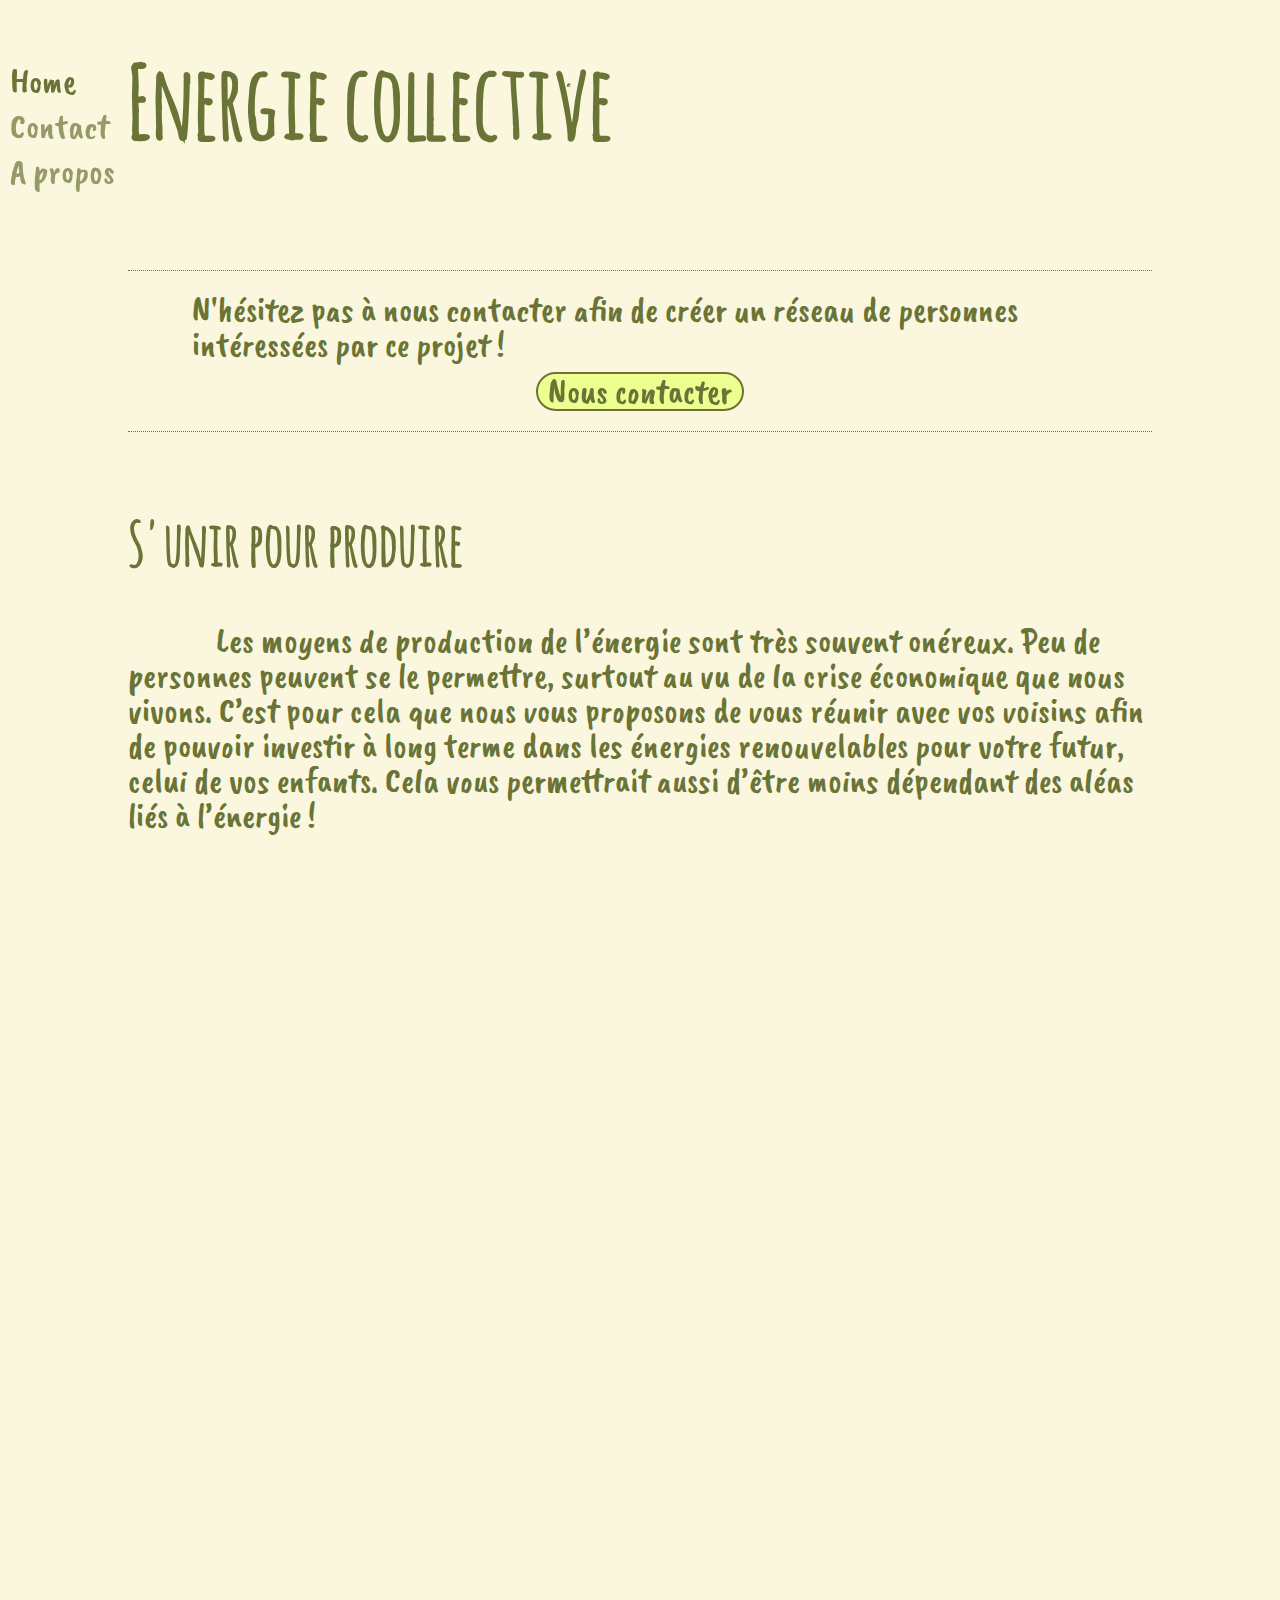
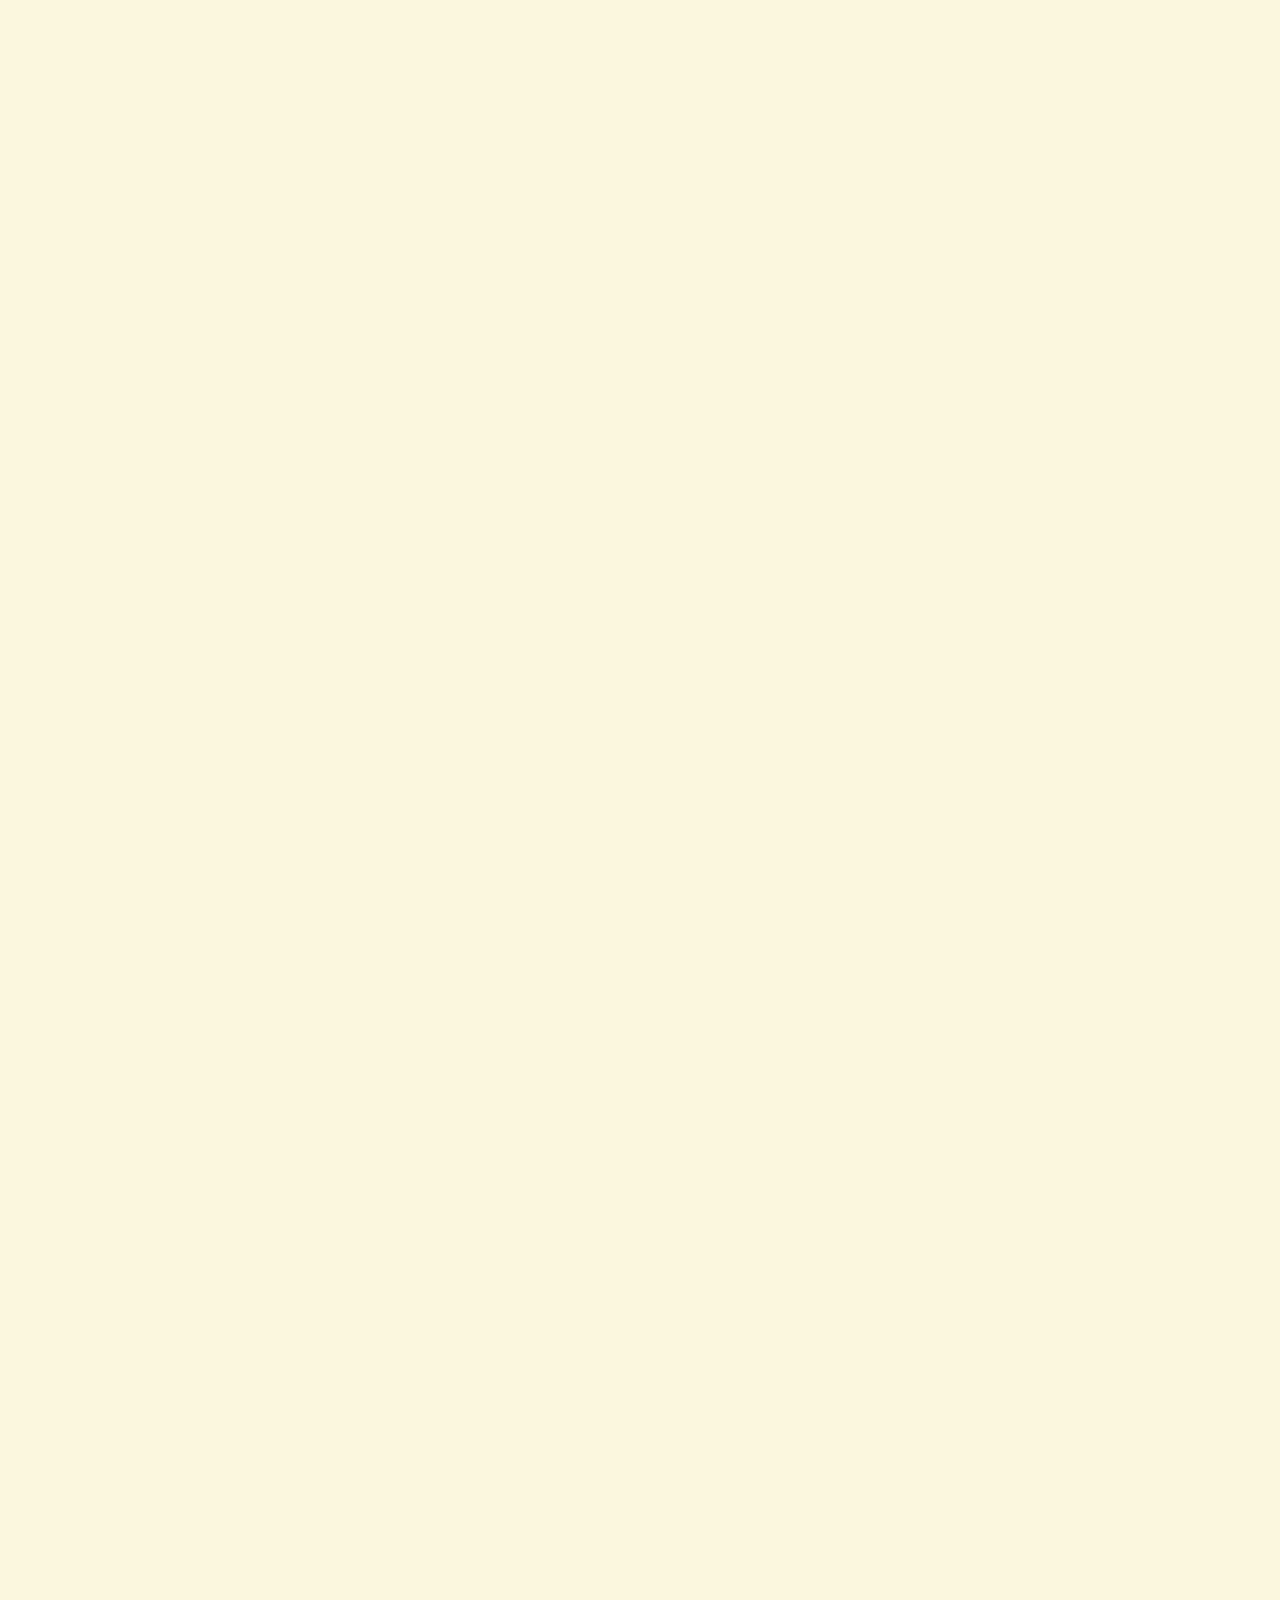
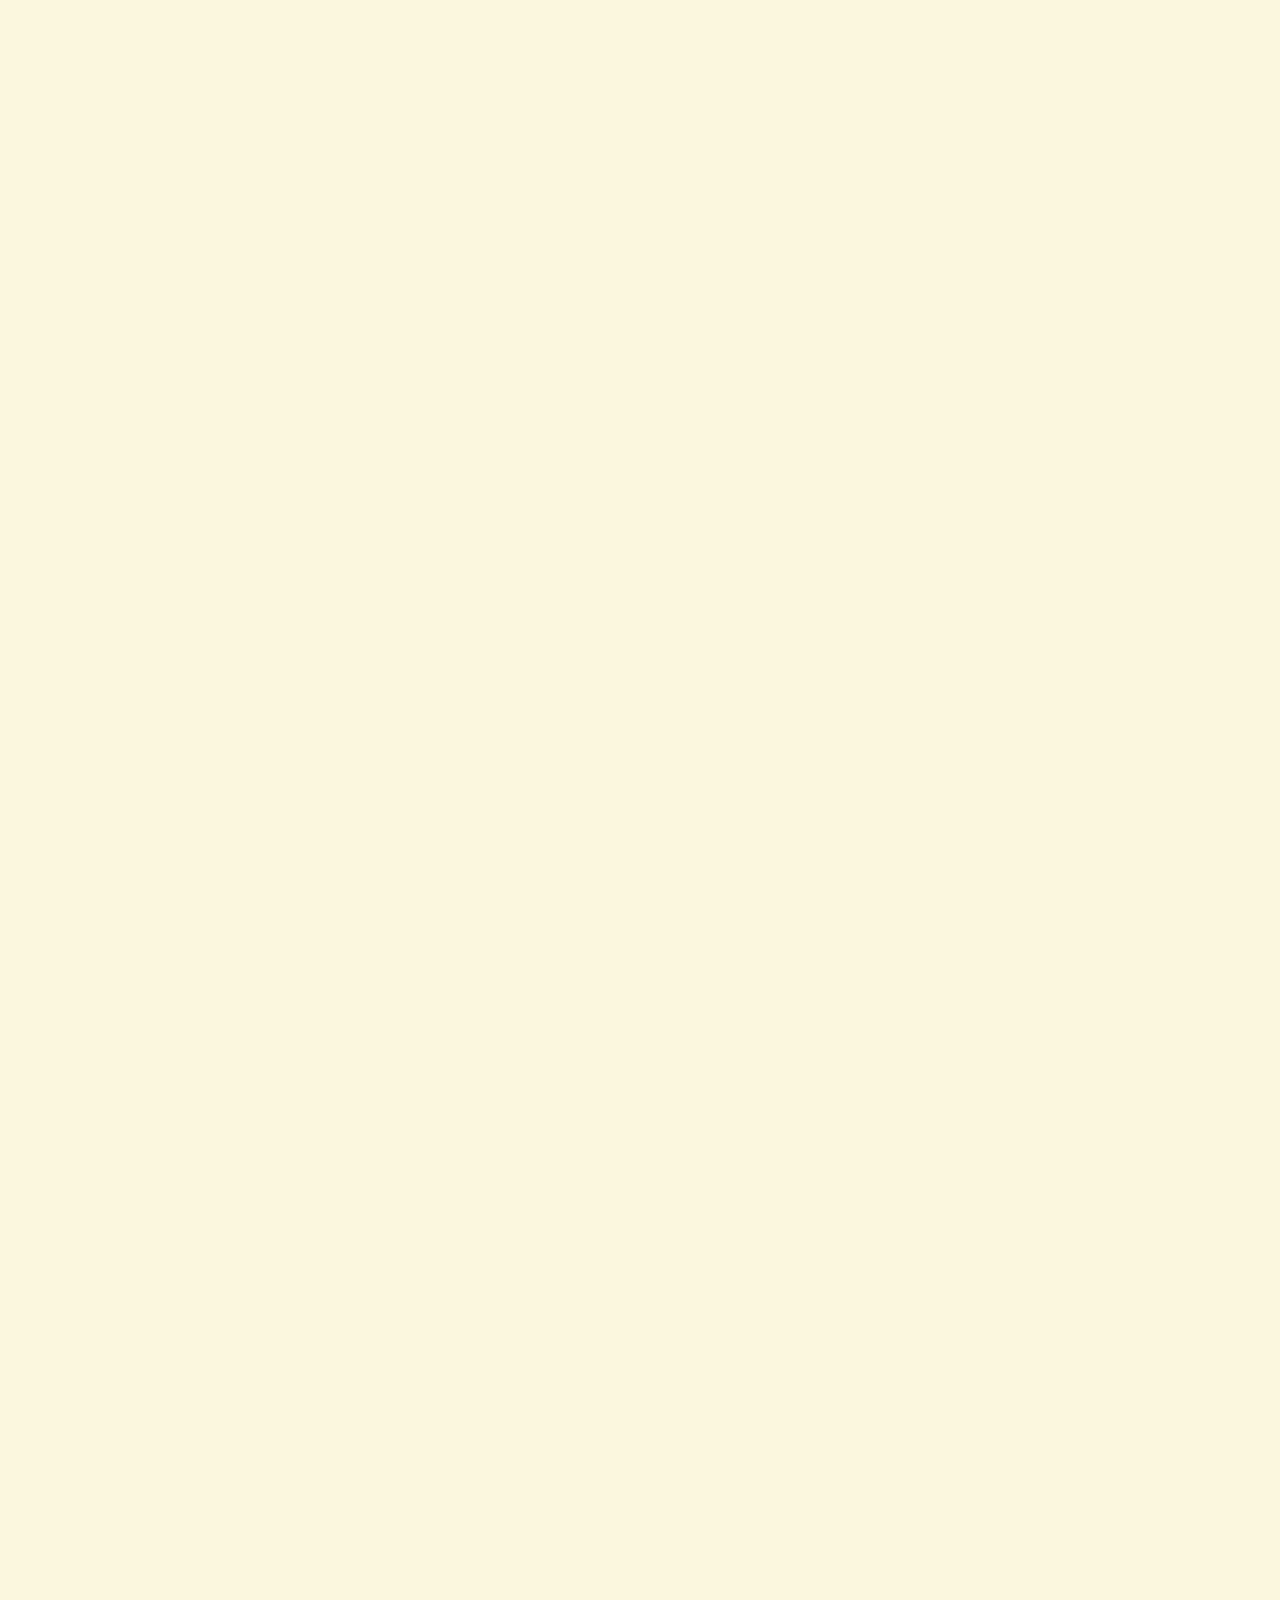
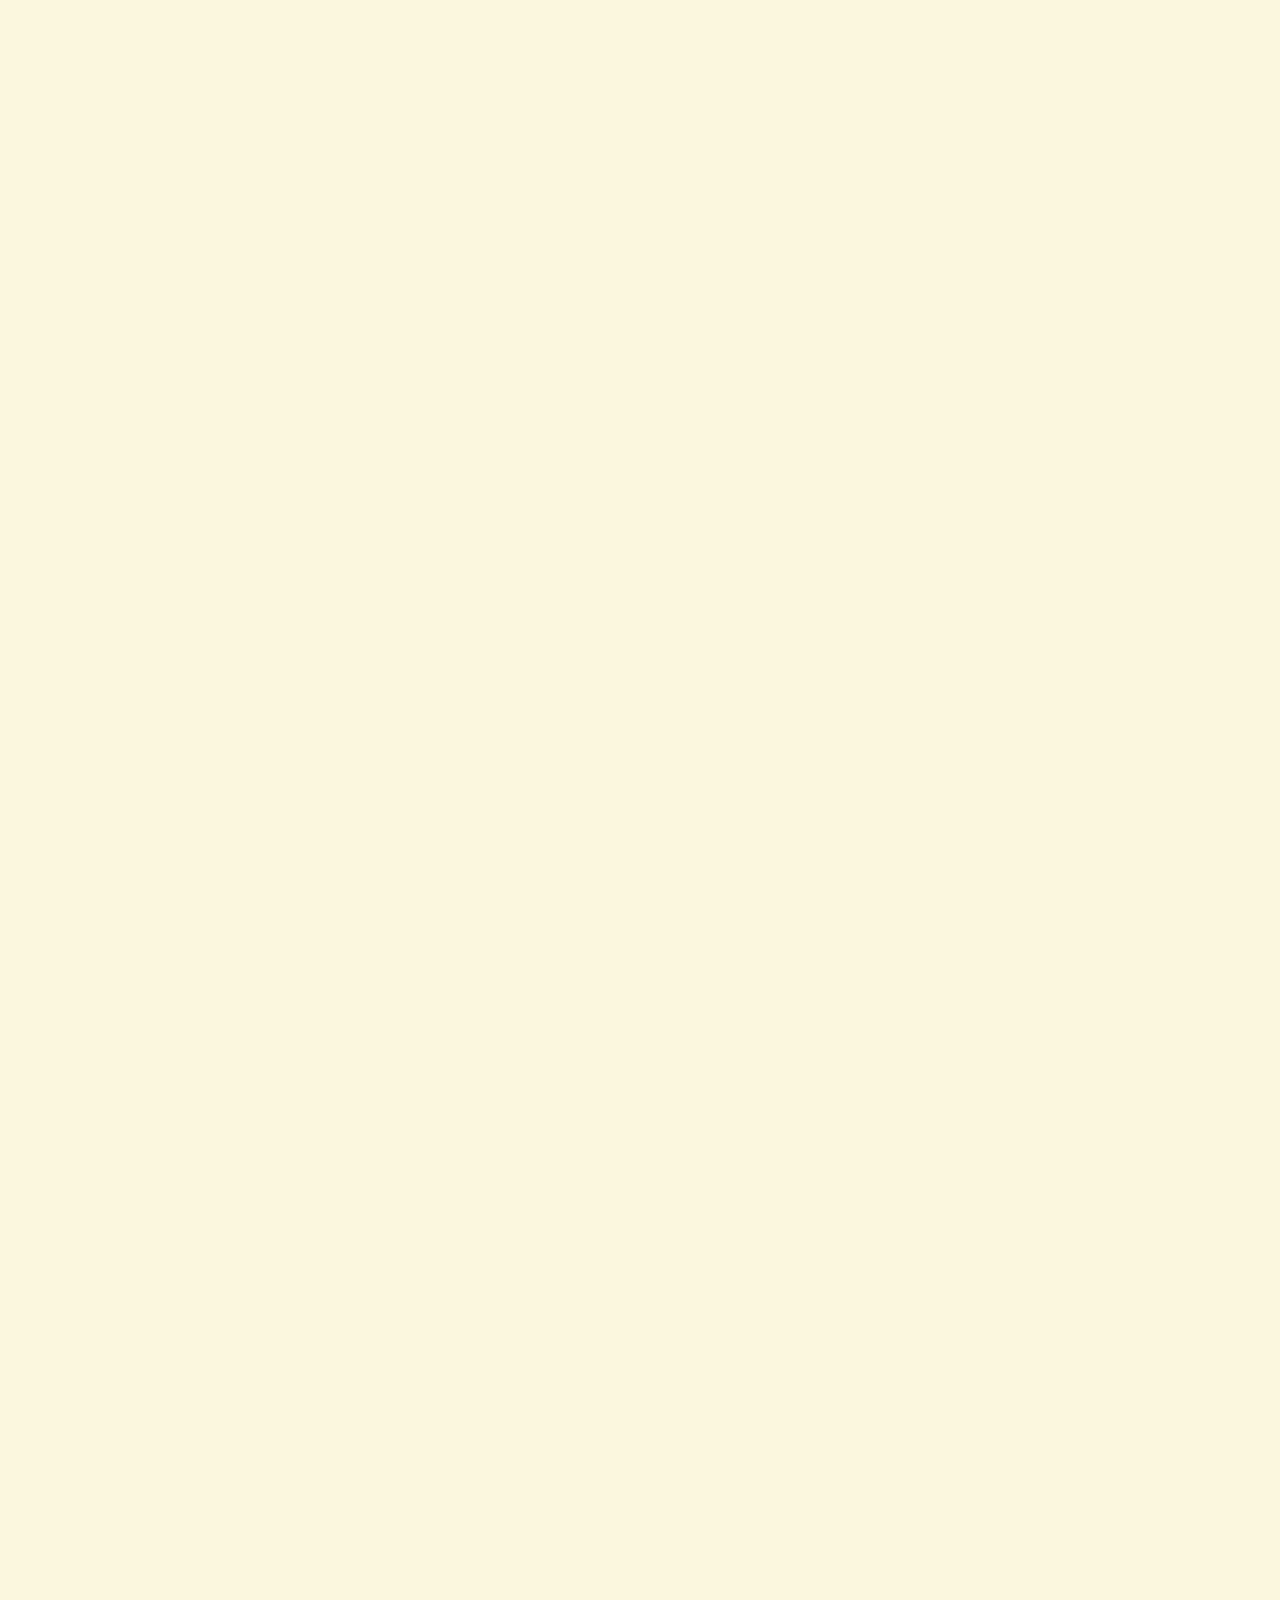
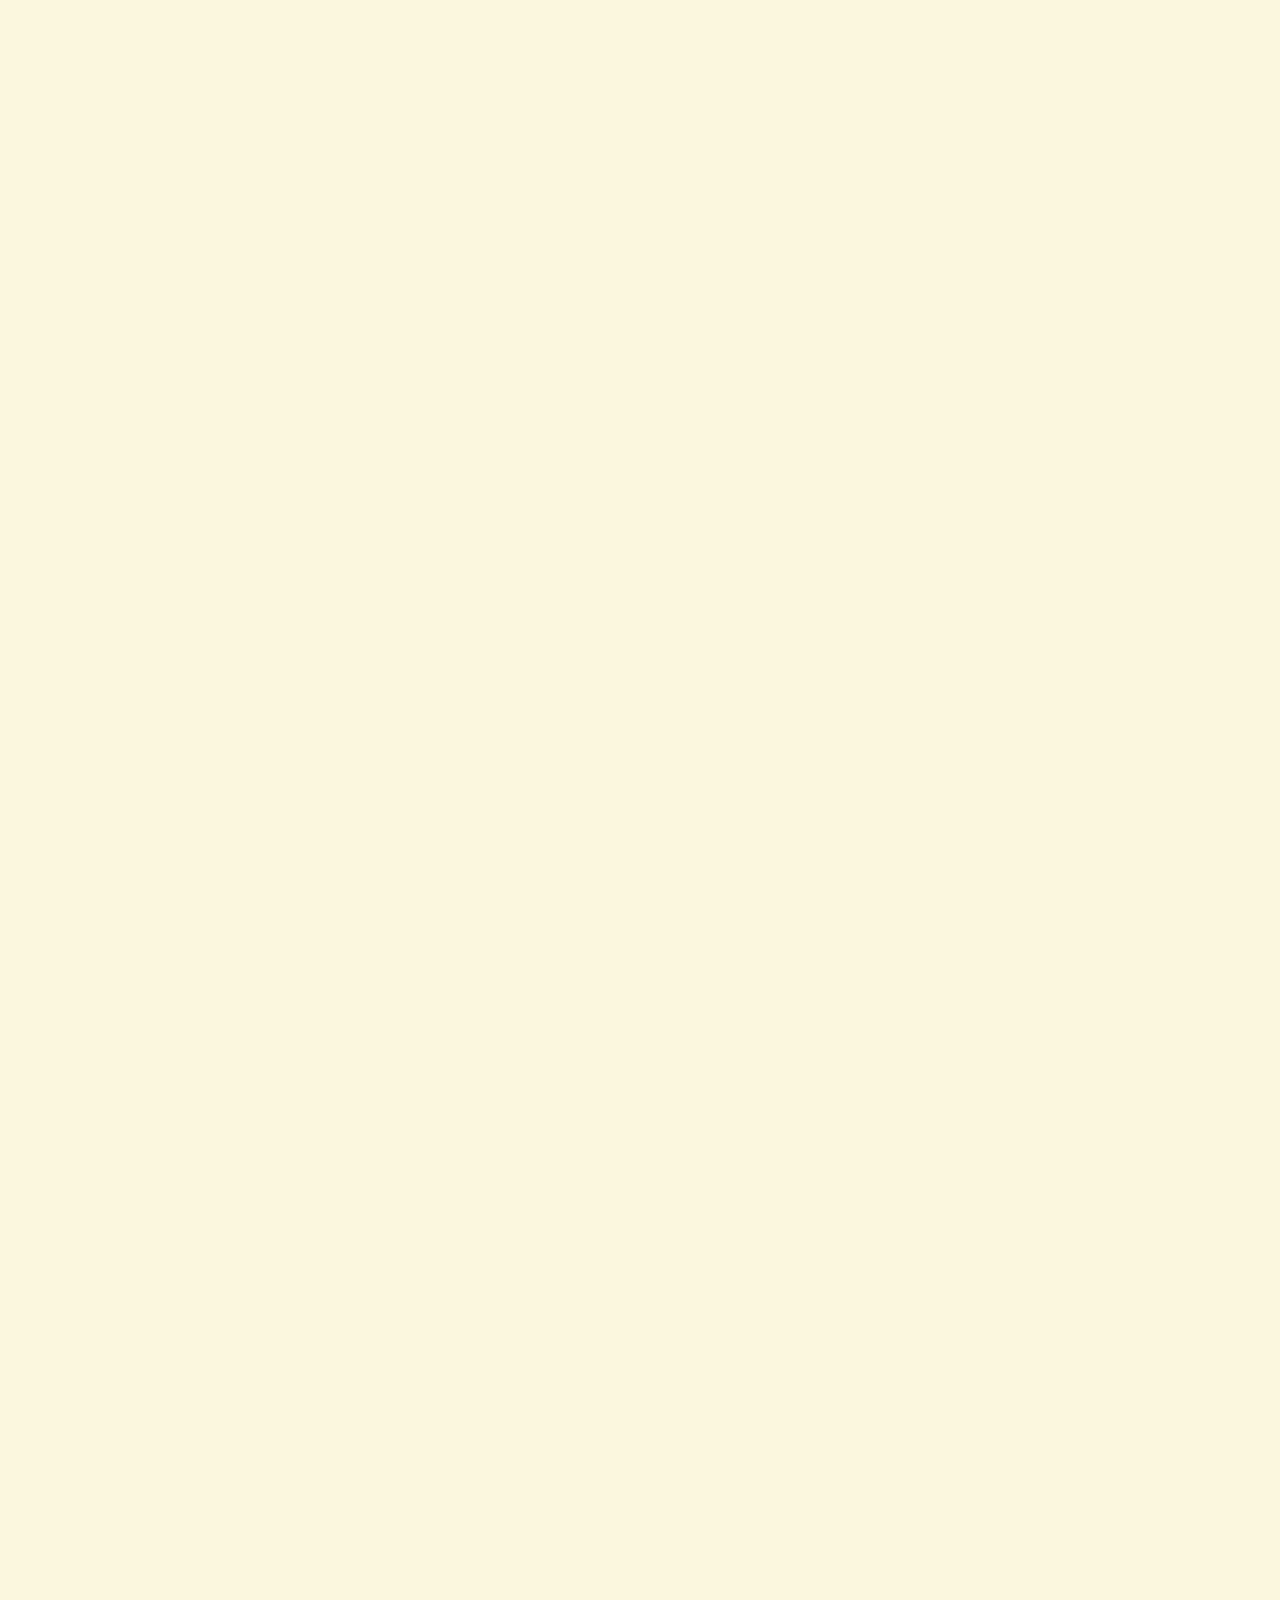
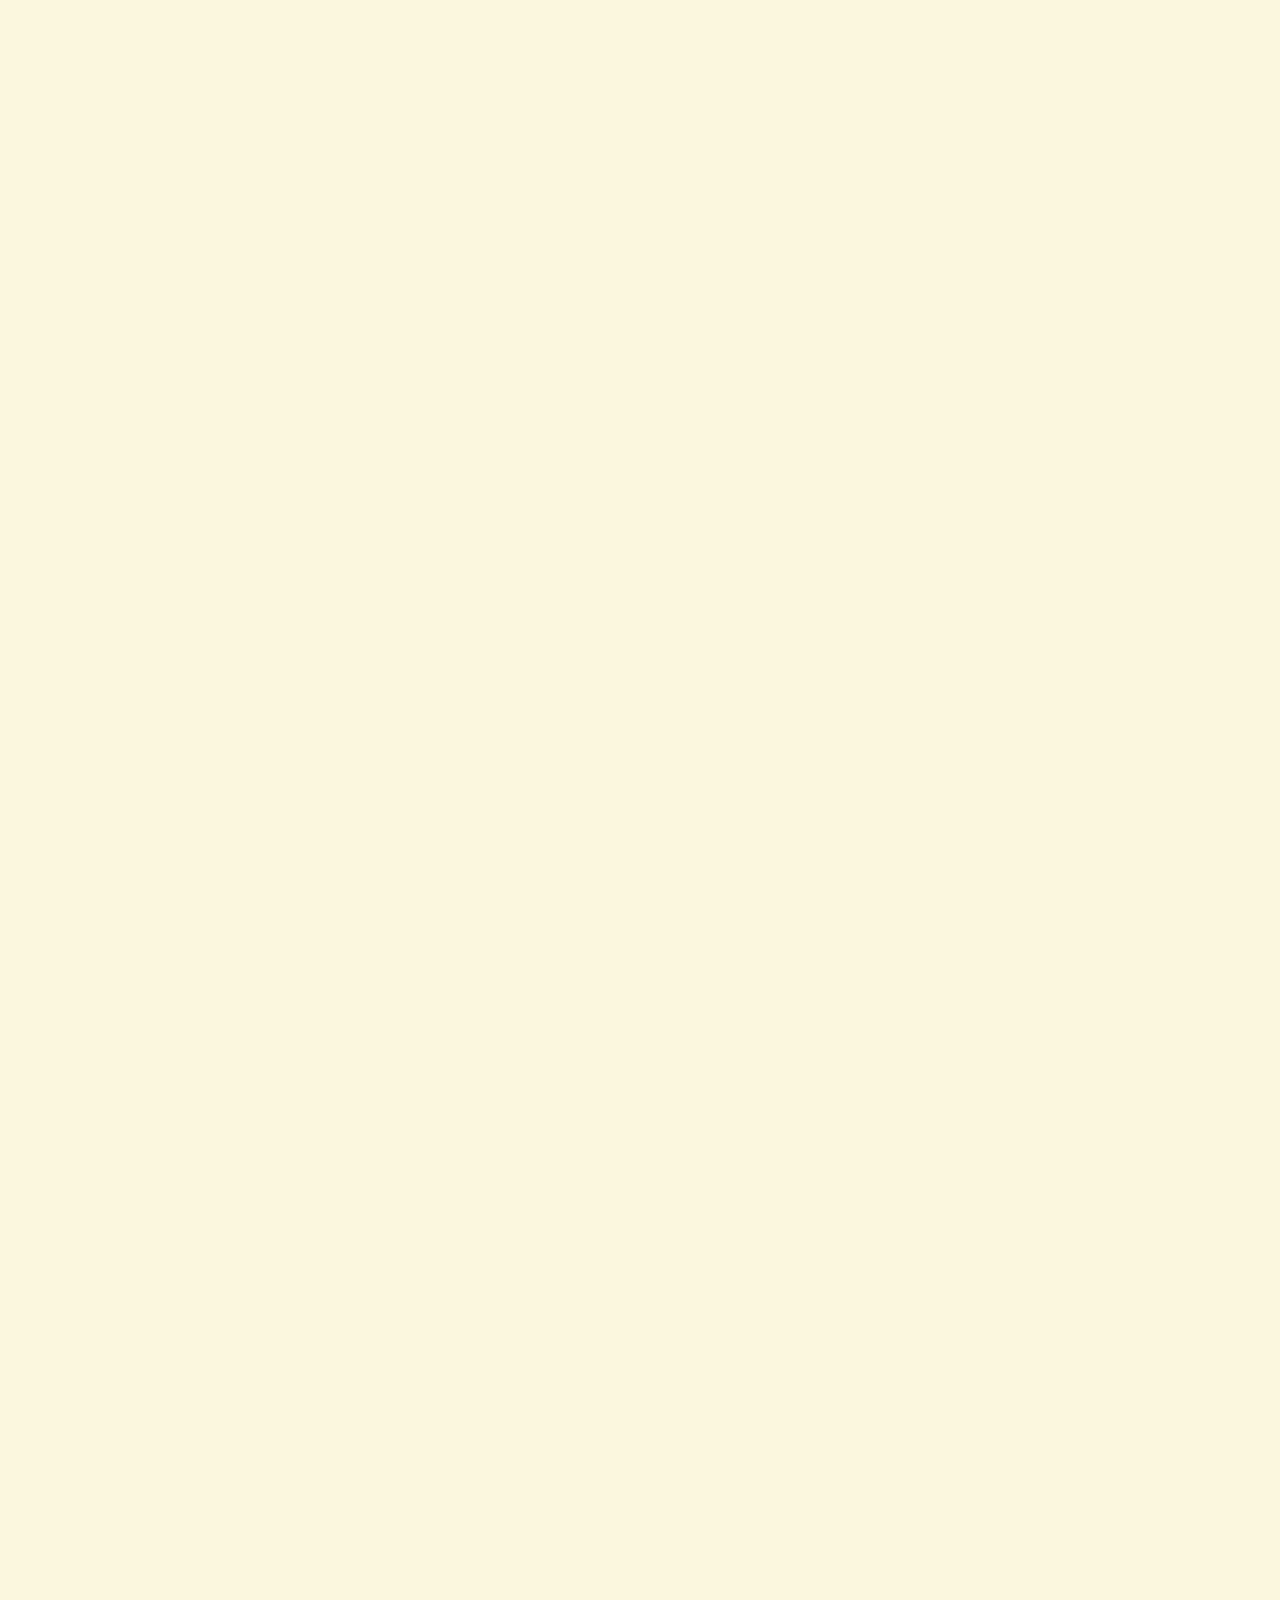
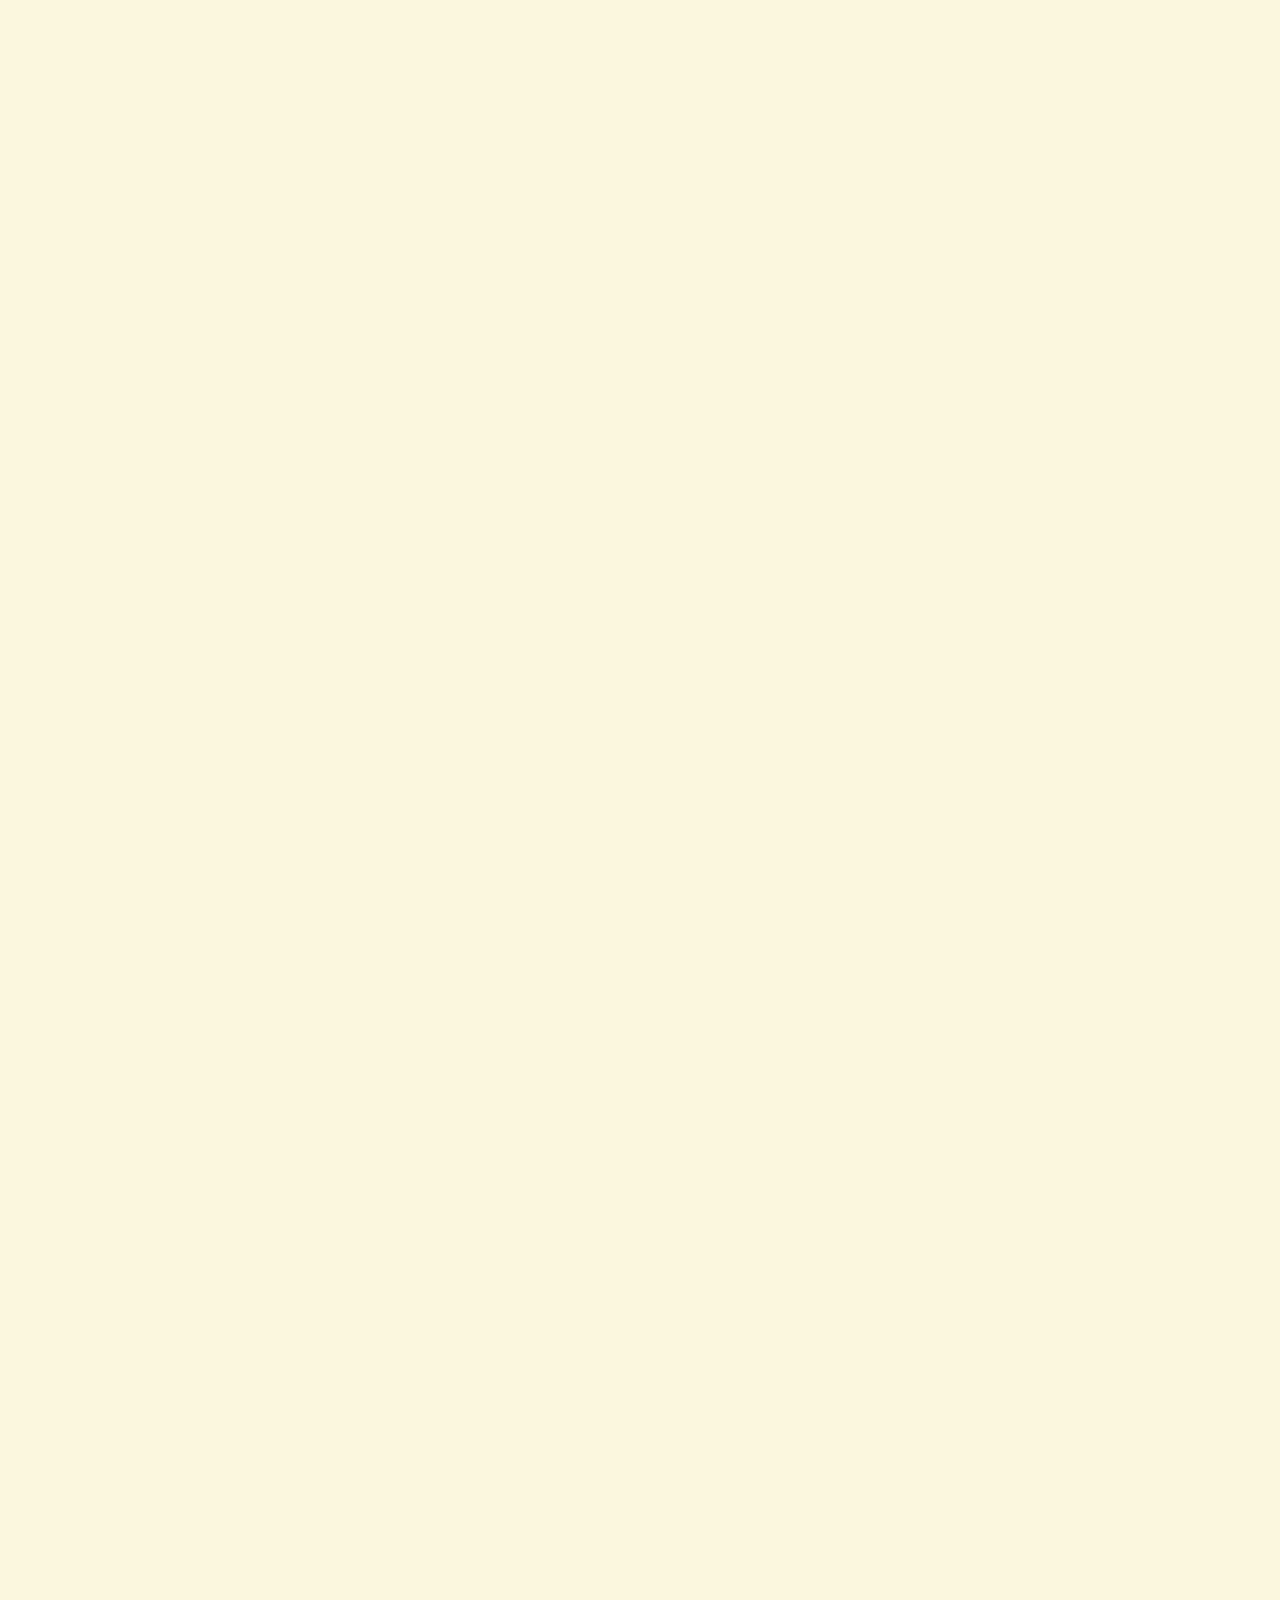
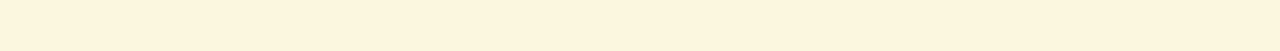
<file: index.html>
<!DOCTYPE html>
<html lang="en">
<head>
    <meta charset="UTF-8">
    <meta http-equiv="X-UA-Compatible" content="IE=edge">
    <meta name="viewport" content="width=device-width, initial-scale=1.0">
    <link rel="stylesheet" href="css/reset.css" type="text/css">
    <link rel="stylesheet" href="css/style_solutions.css" type="text/css">
    <link rel="stylesheet" href="//fonts.googleapis.com/css?family=Yanone+Kaffeesatz:300,400,600,700&amp;lang=en" />
    <link rel="icon" href="css/images/logo.png">
    <script defer src="script/app.js"></script>
    <title>Solutions</title>
</head>
<body>
    <div id="navbar" class="top">
        <ul>
            <a>
                <li class="active">Home</li>
            </a>
            <a href="contact.html">
                <li class="passive">Contact</li>
            </a>
            <a href="a_propos.html">
                <li class="passive">A propos</li>
            </a>
        </ul>
    </div>
    <h1 class="top" style="margin-bottom: 120px;">Energie collective</h1>

    <div class="barreDebut b"></div>
    <p class="b" style="margin: 10px 15%; text-indent: 0;">N'hésitez pas à nous contacter afin de créer un réseau de personnes intéressées par ce projet !</p>
    <div class="b" id="centerBouton">
        <a href="contact.html" id="nousContacter">Nous contacter</a>
    </div>
    <div class="barreDebut b"></div>


    <h2 class="b">S'unir pour produire</h2>
    <p class="b"> Les moyens de production de l’énergie sont très souvent onéreux. Peu de personnes peuvent se le permettre, surtout au vu de la crise économique que nous vivons. C’est pour cela que nous vous proposons de vous réunir avec vos voisins afin de pouvoir investir à long terme dans les énergies renouvelables pour votre futur, celui de vos enfants. Cela vous permettrait aussi d’être moins dépendant des aléas liés à l’énergie !</p>
    <h2 class="b">Produire son électricité</h2>
    <p class="b">
        Sortir du système classique d’énergie en créant de l’électricité paraît très loin de la réalité. Mais ce n’est pas si loin, il y a déjà des villages en France qui sont autonomes au réseau électrique français. C’est le cas du village de Rochejean dans le département du Doubs. Cela a été permis par les 678 panneaux solaires bifaces présents. D’autres villes comme Béganne dans le Morbihan, ont plutôt opté pour un parc éolien. 
        <br>Bref, à chacun sa ville, son quartier, à chacun son moyen de créer son électricité avec ses voisins !
    </p>
    <div class="divImg b">
        <img src="css/images/eolienne_verticaleVerte.webp" class="imgEolienne" alt="Photo d'une éolienne verticale verte">
    </div>  
    <div class="cadreLien b">
        <div class="lienImg">
            <a href="https://eolienneshop.com/">https://eolienneshop.com/</a>
        </div>
    </div>
    <p class="b">
        Voici une liste des sources d'énergie renouvelable qui peuvent être utilisées à la maison:
    </p>
    <ul id="listeNum" class="ul_text b">
        <li>Energie solaire: panneaux solaires pour produire de l'électricité ou des systèmes de chauffage solaire.</li>
        <li>Énergie éolienne: petites éoliennes pour produire de l'électricité.</li>
        <li>Énergie hydroélectrique: micro-centrales hydroélectriques pour produire de l'électricité à partir de l'eau courante.</li>
        <li>Énergie géothermique: systèmes de chauffage et de refroidissement géothermiques qui utilisent la chaleur constante du sol.</li>
        <li>Énergie biomasse: utilisation de la biomasse (déchets végétaux et animaux) pour produire de la chaleur et de l'électricité.</li>
        <li>Énergie de biocarburant: utilisation de combustibles tels que le biodiésel ou l'éthanol produits à partir de matières végétales pour alimenter les véhicules ou les générateurs électriques.</li>
    </ul>

    <div class="barre b"></div>

    <h2 class="b">Energie solaire</h2>
    <p class="b">La production d'énergie solaire à la maison est une alternative durable et respectueuse de l'environnement pour produire de l'électricité. Cela peut être réalisé à l'aide de panneaux solaires qui convertissent la lumière du soleil en électricité. L'énergie solaire produite peut être utilisée pour alimenter les appareils ménagers et économiser ainsi sur les coûts d'électricité.</p>
    <div class="divImg b">
        <img src="css/images/panneaux.jpg" class="imgEolienne" alt="Panneaux solaires">
    </div>
    <div class="cadreLien b">
        <div class="lienImg">
            <a href=https://apesi.fr/">https://apesi.fr/</a>
        </div>
    </div>
    <p class="b">De plus, les systèmes solaires peuvent être installés sur le toit de la maison ou dans un espace extérieur, ce qui les rend faciles à utiliser et à entretenir. Ils sont également silencieux et ne produisent pas de gaz à effet de serre, ce qui les rend plus respectueux de l'environnement que les sources d'énergie traditionnelles.</p>
    <p class="b">Les systèmes solaires à la maison peuvent également être conçus pour stocker l'énergie produite pendant la journée pour une utilisation ultérieure. Cela peut être très utile pour les journées nuageuses ou les périodes de faible ensoleillement.</p>
    <p class="b">En conclusion, la production d'énergie solaire à la maison est une solution rentable, respectueuse de l'environnement et facile à utiliser pour produire de l'électricité. Les avantages économiques et environnementaux de cette solution en font une option de plus en plus populaire pour les propriétaires de maisons. Cette solution peut paraître coûteuse et pas forcément adaptée à tous les budgets. Mais, il existe de nombreuses subventions de l'État pour aider à l'installation de panneaux solaires. Les subventions peuvent aller jusqu’à 3000€. </p>
    <div class="sources b">
        Subventions : <a href="https://www.otovo.fr/blog/le-solaire-et-vous/plan-solaire/">https://www.otovo.fr/blog/le-solaire-et-vous/plan-solaire/</a>
        <br>
        <br>
        Prix des subventions : <a href="https://www.otovo.fr/blog/le-solaire-et-vous/plan-solaire/">https://www.otovo.fr/blog/le-solaire-et-vous/plan-solaire/</a>
    </div>   
    <div class="divImg b">
        <img src="css/images/carte-prix-panneaux.webp" id="img_prix_panneaux" alt="Carte de la France des prix d'installations solaires de 3kWc">
    </div>
    <div class="cadreLien b">
        <div class="lienImg">
            <a href="https://www.hellowatt.fr/panneaux-solaires-photovoltaiques/combien-coute-installation-photovoltaique">https://www.hellowatt.fr/panneaux-solaires-photovoltaiques/combien-coute-installation-photovoltaique</a>
        </div>
    </div>
    <p class="b">
    On voit que dans le département Loire Atlantique le prix de l’installation est l’un des moins cher. Avec l’investissement de nombreuses personnes, un projet de parc solaire dans un quartier pourrait facilement voir le jour. Cela pourrait vous permettre d’être moins dépendant de la crise énergétique comme celle que nous vivons actuellement.
    On peut également parler de chauffage solaire qui peut paraître de chauffer jusqu’à 60% de l’eau utilisée et jusqu’à 35 % du chauffage utilisé. C’est efficace même en hiver ! 
    </p>
    <div class="sources b">
        Chauffage solaire : <a href="https://www.vaillant.fr/accueil/parole-d-expert/comprendre-les-systemes-de-chauffage/chauffage-solaire/fonctionnement/#:~:text=%C3%89nergie%20illimit%C3%A9e%20et%20gratuite,et%2035%20%25%20pour%20le%20chauffage">https://www.vaillant.fr/accueil/parole-d-expert/</a>
    </div>
    <p style="text-indent: 0" class="b">Durée de vie :</p> 
    <ul class="ul_text b">
        <li>panneaux solaires:  30-40 ans avec un entretien régulier</li>
        <li>onduleur : 10 ans (1 000 à 2000€ à changer)</li>
        <li>batterie solaire : 7 à 10 ans</li>
    </ul>
    <div class="divImg b">
        <img src="css/images/panneaux_solaires.jpg" id="img_panneaux" alt="Champ de panneaux solaires entre des collines">
    </div>
    <div class="cadreLien b">
        <div class="lienImg">
            <a href="https://www.monkitsolaire.fr/">https://www.monkitsolaire.fr/</a>
        </div>
    </div>

    <div class="barre b"></div>

    <h2 class="b">Energie éolienne</h2>
    <p class="b">
        Les éoliennes verticales sont un type de générateur éolien qui fonctionne en tournant verticalement au lieu de horizontalement comme les éoliennes traditionnelles. Ce design innovant présente plusieurs avantages par rapport aux éoliennes horizontales, notamment une meilleure adaptation aux zones urbaines et une capacité à capturer les vents légers.
    </p>
    <div class="divImg b">
        <img src="css/images/eolienne_verticale2.webp" class="imgEolienne" alt="éolienne verticale arondie">
    </div>
    <div class="cadreLien b">
        <div class="lienImg">
            <a href="https://eolienneshop.com/">https://eolienneshop.com/</a>
        </div>
    </div>
    <p class="b">
        Les éoliennes verticales sont également plus silencieuses et plus discrètes que les éoliennes horizontales, ce qui les rend plus acceptables pour les zones résidentielles. En outre, elles ont un design plus élégant et plus attractif, ce qui peut les rendre plus attrayantes pour les propriétaires de maisons.
    </p>
    <p class="b">
        En conclusion, les éoliennes verticales peuvent être une solution intéressante pour les zones urbaines qui cherchent à produire de l'énergie éolienne, en raison de leur design discret et esthétique. Cependant, il est important de considérer les coûts et les implications techniques associés à cette technologie avant de prendre une décision.
    </p>
    <div class="divImg b">
        <img src="css/images/eolienne.webp" class="imgEolienne" alt="mini éolienne">
        <img src="css/images/eolienne_verticale.webp" class="imgEolienne" alt="éolienne verticale avec des pales fines et courbées">
    </div>
    <div class="cadreLien b">
        <div class="lienImg">
            <a href="https://eolienneshop.com/products/mini-eolienne">https://eolienneshop.com/products/mini-eolienne</a> & <a href="https://fullmooncharter.com/">https://fullmooncharter.com/</a>
        </div>
    </div>

    <div class="barre b"></div>

    <h2 class="b">Energie hydroélectrique</h2>
    <p class="b">Si vous n’ êtes pas loin d’un cours d’eau, ce mode de production est peut-être fait pour vous ! Il permet de convertir de l’énergie mécanique du cours d’eau donc la vitesse à laquelle l’eau va en électricité grâce à une turbine. Cependant, ce projet ne peut être rentable qu’au bout de 15 ans à 20 ans. Donc c’est un investissement à long terme qui peut-être de plus en plus rentable lorsqu' on prend en considération que le prix de l’électricité n’est pas prêt de baisser même si la guerre en Ukraine s’arrête. De plus, il existe de nombreuses aides par exemple l’ADEME prends en charge 70% de l’étude de faisabilité, le Cite prend en charge 50% de l’achat du matériel et la TVA sur le projet est réduite à 5,5%. </p>
    <div class="sources b">
        Chauffage solaire : <a href="https://www.systemed.fr/choisir-son-energie/produire-soi-meme-energie-hydroelectrique,8502.html#:~:text=Gr%C3%A2ce%20%C3%A0%20une%20turbine%20(%C3%A0,%C3%A9lectricit%C3%A9%20gr%C3%A2ce%20%C3%A0%20un%20alternateur.">https://www.systemed.fr/choisir-son-energie/produire-soi-meme-energie-hydroelectrique</a>
    </div>
    <div class="divImg b">
        <img src="css/images/microcentrale.jpg" class="imgTurbine" alt="turbine dans un cours d'eau">
        <img src="css/images/turbine.jpg" class="imgTurbine" alt="turbine et son alternateur">
    </div>
    <div class="cadreLien b">
        <div class="lienImg">
            <a href="https://www.revolution-energetique.com/france-les-microcentrales-hydroelectriques-sauvees-par-le-conseil-constitutionnel/">https://www.revolution-energetique.com/</a> & <a href="https://fr.wikipedia.org/wiki/Petite_centrale_hydro%C3%A9lectrique">https://fr.wikipedia.org/wiki/Petite_centrale_hydro%C3%A9lectrique</a>
        </div>
    </div>

    <div class="barre b"></div>

    <h2 class="b">Micro-méthanisation</h2>
    <div class="divImg b">
        <img src="css/images/micromethanisation.jpg" id="imgMicro" alt="homme deposant ses déchets organiques dans un bac de micro-méthanisation">
    </div>
    <div class="cadreLien b b">
        <div class="lienImg">
            <a href="https://lenergeek.com/">https://lenergeek.com/</a>
        </div>
    </div>
    <p class="b">Ce procédé permet de créer son propre gaz naturel qui peut être converti en électricité à l’aide d'éco générateur, et ce , seulement avec vos déchets ! </p>
    <div class="divImg b">
        <img src="css/images/etapes-methanisation.png" id="imgEtapesMicro" alt="différentes étapes de la méthanisation">
    </div>
    <div class="cadreLien b b">
        <div class="lienImg">
            <a href="https://www.greenwatt.fr/fonctionnement-methanisation-domestique/">https://www.greenwatt.fr/fonctionnement-methanisation-domestique/</a>
        </div>
    </div>
    <p class="b">Un des inconvénients est le fait que  ce mode de production est le fait qu’il faut bien trier ses déchets afin que cela fonctionne correctement. On peut également parler du prix  , si on couple l’unité de méthanisation avec des panneaux solaires, il peut atteindre jusqu’à 20 000€. </p>
    <div class="barreDebut b"></div>
    <p class="b" style="margin: 10px 15%; text-indent: 0;">N'hésitez pas à nous contacter afin de créer un réseau de personnes intéressées par ce projet !</p>
    <div class="b" id="centerBouton">
        <a href="contact.html" id="nousContacter">Nous contacter</a>
    </div>
    <div class="barreDebut b"></div>
    
    <footer class="b2">
        Développé par <a href="https://yannlegendre.netlify.app/" id="yl" target="_blank">Yann Legendre</a>
    </footer>
</body>
</html>
</file>
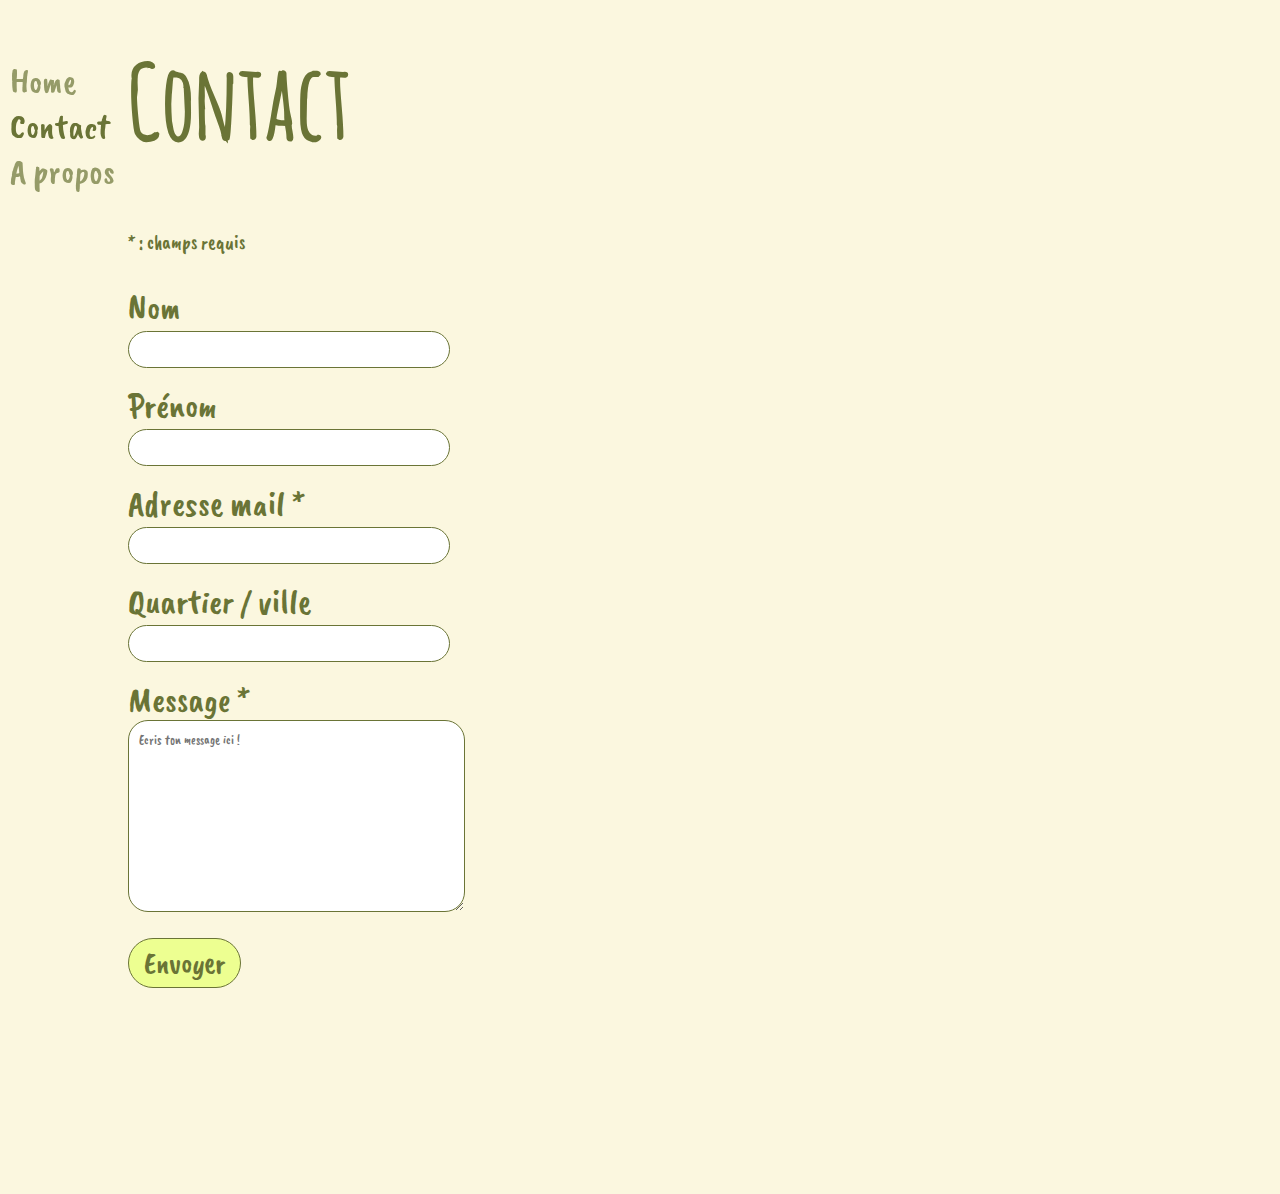
<file: contact.html>
<!DOCTYPE html>
<html lang="en">
<head>
    <meta charset="UTF-8">
    <meta http-equiv="X-UA-Compatible" content="IE=edge">
    <meta name="viewport" content="width=device-width, initial-scale=1.0">
    <link rel="stylesheet" href="css/reset.css" type="text/css">
    <link rel="stylesheet" href="css/style_solutions.css" type="text/css">
    <link rel="stylesheet" href="css/style_contact.css" type="text/css">
    <link rel="icon" href="css/images/logo.png">
    <script defer src="script/app.js"></script>
    <title>Contact</title>
</head>
<body>
    <div id="navbar" class="top">
        <ul>
            <a href="index.html">
                <li class="passive">Home</li>
            </a>
            <a>
            <li class="active">Contact</li>
            </a>
            <a href="a_propos.html">
                <li class="passive">A propos</li>
            </a>
        </ul>
    </div>
    <h1 class="top">Contact</h1>
    <form action="https://formsubmit.co/yannn.legendre@gmail.com" method="POST" class="b">
        <input type="hidden" name="_subject" value="New contact from your energy site !">
        <input type="hidden" name="_template" value="bxox">
        <input type="hidden" name="_captcha" value="false">
        <input type="hidden" name="_next" value="https://energiecollective.fr/merci.html">

        <label id="champs-requis">* :  champs requis</label><br>
        <br>
        <label for="nom">Nom</label><br>
        <input type="text" name="nom" placeholder="">
        <br>
        <label for="prenom">Prénom</label><br>
        <input type="text" name="prenom" placeholder="">
        <br>
        <label for="email">Adresse mail *</label><br>
        <input type="email" name="email" placeholder="" required>
        <br>
        <label for="quartier">Quartier / ville</label><br>
        <input type="text" name="quartier" placeholder="">
        <br>
        <label for="message">Message *</label><br>
        <textarea name="message" placeholder="Ecris ton message ici !" id="boxMessage" maxlength='1000' rows="10" cols="50" required></textarea>
        <br>
        <button type="submit" id="btn-envoyer">Envoyer</button>
    </form>
    <footer class="b2">
        Développé par <a href="https://yannlegendre.netlify.app/" id="yl" target="_blank">Yann Legendre</a>
    </footer>
</body>
</html>
</file>
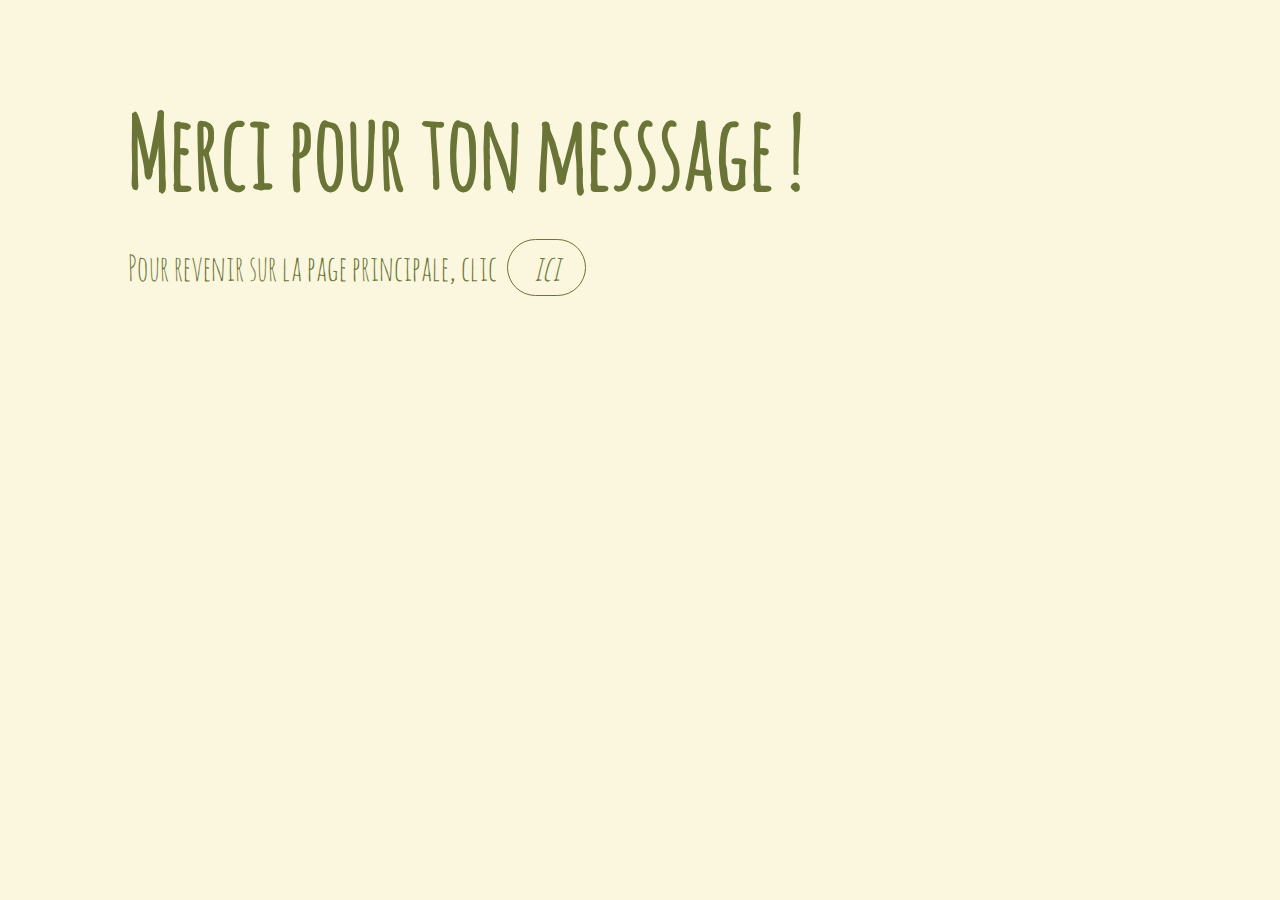
<file: merci.html>
<!DOCTYPE html>
<html lang="en">
<head>
    <meta charset="UTF-8">
    <meta http-equiv="X-UA-Compatible" content="IE=edge">
    <meta name="viewport" content="width=device-width, initial-scale=1.0">
    <link rel="stylesheet" href="css/reset.css" type="text/css">
    <link rel="stylesheet" href="css/style_solutions.css" type="text/css">
    <link rel="stylesheet" href="css/style_merci.css" type="text/css">
    <link rel="icon" href="css/images/logo.png">
    <title>Projet films</title>
</head>
<body>
<p id="espace"></p>
<h1>Merci pour ton messsage !</h1>
<h3>Pour revenir sur la page principale, clic <a href="index.html">ici</a></h3>
</form>

</body>
</html>
</file>
<file: css/style_solutions.css>
/* @font-face { 
    font-family: 'Amatic_SC';
    src: url('AmaticSC-Regular.ttf'); 
    font-weight: normal;
    font-style: normal;
}  */

@import url('https://fonts.googleapis.com/css?family=Yanone+Kaffeesatz&display=swap');

@import url('https://fonts.googleapis.com/css?family=Caveat+Brush&display=swap');

@font-face {
    font-family:Amatic;
    src: url("fonts/AmaticSC-Regular.ttf") format("truetype");
}

@font-face {
    font-family:Graceland;
    src: url("fonts/Graceland.otf") format("opentype");
}

body {
    /* font-family: 'Yanone Kaffeesatz'; */
    font-family: 'Caveat Brush';
    font-size: 35px;
    background-color:#fbf7df;       
    color: #6a7436;       
}

#navbar {
    position:fixed;
    top: 44px;
    left: 10px;
    margin: none;
    /* border-right: 2px solid #969c69; */
    padding-right: 5px;

}

#navbar li {
    margin: 10px 0;
    list-style:none;
}

#navbar a {
    text-decoration: none;
    color: #6a7436;
}

#navbar .active {
    opacity: 1;
}

#navbar .passive {
    opacity: 0.7;
}

#navbar .passive:hover {
    opacity: 1.0;
    font-weight:600;
}

p, h1, h2, h3 {
    margin: 50px 10%;
}

h1, h2, h3 {
    /* font-family: Amatic; */
    font-family:Amatic;

}

p {
    text-indent: 2.5em;
}

li {
    margin: 0 10%;
}

ul {
    margin: 20px 0;
}

.ul_text {
    display: block;
    margin: 0 10%;
}

.ul_text li {
    margin: 0 0;
}

#listeNum {
    list-style:decimal;
    margin-left: 13%;
}

h1 {
    font-size: 100px;
    font-weight:bold;
}

h2 {
    font-size: 60px;
    font-weight: bolder;
    margin-top: 80px;
}

.sources {
    background-color: #EDFF91;
    margin: 50px 10%;
    padding: 30px 30px;
    border-radius: 20px;
    word-wrap: break-word;
}

.sources a:hover {
    font-weight: 600;
}

.lienImg {
    display: inline-block;
    margin: 30px 10px;
    padding: 10px 10px;
    max-width: 90%;
    font-size: 20px;
    background-color: #ffffff;
    border-radius: 10px;
}

.lienImg a {
    color: #6a7436;
    word-wrap: break-word;
}

.cadreLien {
    text-align: center;
    margin: 0 8%;
}

.sources a {
    color: #6a7436;
}

img {
    border-radius: 20px;
    margin: auto 50px;

}

#img_panneaux {
    margin-top: 50px;
    width: 50%;
}

#img_prix_panneaux {
    width:500px;
}

.imgEolienne {
    height: 300px;
}

.imgTurbine {
    height: 250px;
}

#imgMicro {
    width: 500px;
}

#imgEtapesMicro {
    width: 400px;
    border-radius: 0px;
}

.divImg {
    /* display: flex;
    justify-content: center;
    gap: 50px; */
    text-align: center;
    margin: 0 8%;
}

.barre {
    border-top: 1px solid #6a7436;
    border-style: dotted;
    margin: 100px 20%;
    height: 1px;
}

.barreDebut {
    border-top: 1px solid #6a7436;
    border-style: dotted;
    margin: 20px 10%;
    height: 1px;
}

#nousContacter {
    color: #6a7436;
    text-decoration: none;
    background-color: #EDFF91;
    border-radius: 20px;
    border: 2px solid #6a7436;
    padding: 0 10px;
}

#nousContacter:hover {
    font-weight: 600;
    border: 4px solid #6a7436;
}

#centerBouton {
    display: flex;
    justify-content:center;
}

footer {
    margin: 100px 10% 25px 10%;
    padding-top: 30px;
    padding-bottom: 20px;
    border-top: 1px dotted #6a7436;
    font-size: 25px;
    text-align: center;
    opacity: 0.7;
}

/* transitions */


.b {
    transform: translateY(30px);
    opacity: 0;
    transition: all 0.7s;
}

.b2 {
    transform: translateY(30px);
    opacity: 0;
    transition: all 0.7s;
}

.top {
    transform: translateY(-30px);
    opacity: 0;
    transition: all 0.7s;
}

.normal {
    transform: translateY(0px);
    opacity: 1;
}

.normal07 {
    transform: translateY(0px);
    opacity: 0.7;
}

#yl {
    color: #6a7436;
}


/* responsive */

@media screen and (max-width: 1185px) {
body {
    font-size: 30px;
}

    h1 {
        margin:0;
    }

    #navbar {
        position:initial;
        top:none;
        left: none;
        margin:10px 12%;
        display: flex;
        justify-content: center;
        border-bottom: 2px solid #6a7436;
        border-right: none;
        padding-right: none;
        font-size: 25px;
    }

    ul {
        display: flex;
        justify-content: center;
        gap: 20px;
    }

    .divImg {
        flex-direction: column;
        align-items: center;
    }
    
    h1 {
        text-align: center;
    }

    .imgTurbine {
        height: 150px;
    }

    #imgMicro {
        width: 70%;
    }

    #imgEtapesMicro {
        width: 70%;
    }

    #img_prix_panneaux {
        width:70%;
    }

    #img_panneaux {
        width: 70%;
    }

}
</file>
<file: css/style_contact.css>
@import url('https://fonts.googleapis.com/css?family=Caveat+Brush&display=swap');

form {
    margin: 70px 10%;
     
}

input, textarea {
    margin-bottom: 20px;
    margin-top: 3px;
    resize: vertical;
    /* background-color:#fbf7df;    */
    border:1px solid #6a7436;
    padding: 10px;
    border-radius: 20px;
}

textarea {
    font-family: 'Caveat Brush';
}

input {
    width: 300px;
}

#btn-envoyer {
    background-color: #EDFF91;
    border-radius: 30px;
    border: 1px solid ;
    padding: 5px 15px;
    font-size: 30px;
    cursor:pointer;
    font-family: Caveat Brush;
    color: #6a7436;   
}

#champs-requis {
    font-size: 20px;
}
</file>
<file: css/style_merci.css>
a {
    color: #6a7436;
    border: 1px solid;
    padding: 5px 25px;
    border-radius: 30px;
    font-style: italic;
    text-decoration: none;
    margin: 0 5px;
}

a:hover {
    border: 4px solid;
    font-weight:600;    
}

#espace {
    margin-bottom: 100px;
}
</file>
